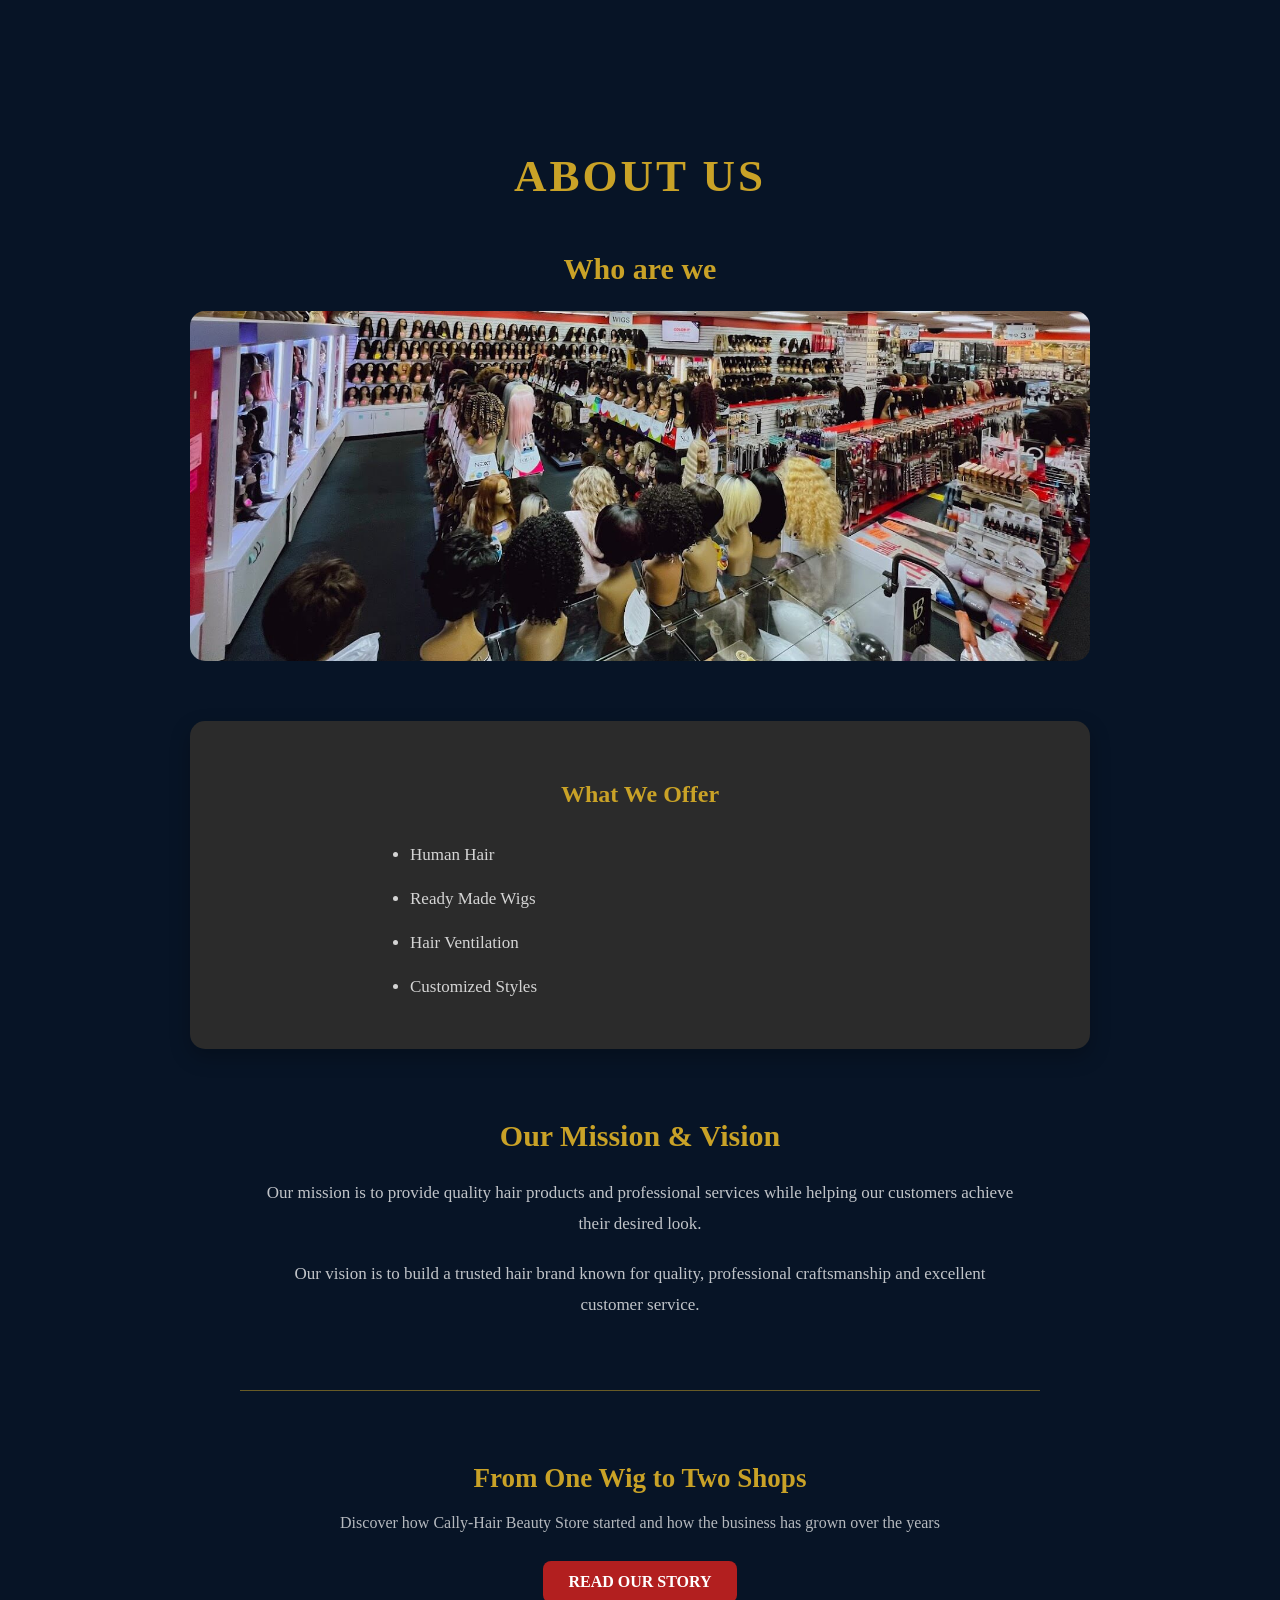
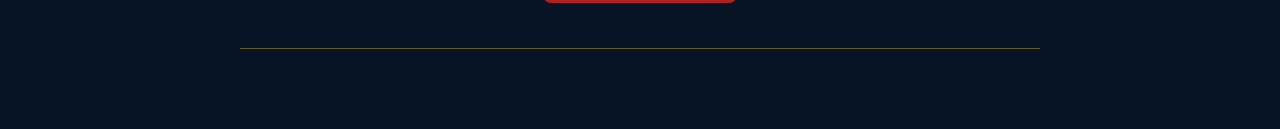
<file: about.html>
<!DOCTYPE html>
<html>
<head>
	<meta charset="utf-8">
	<meta name="viewport" content="width=device-width, initial-scale=1">
	<title></title>
	<link rel="stylesheet" type="text/css" href="hair.css">
</head>
<body>
	<main id="about-us">
		<h1>ABOUT US</h1>
			<h2>Who are we</h2>
			<img src="aboutimg.jpg">
		<div class="offer">
			<h2>What We Offer</h2>
			<ul>
				<li>Human Hair</li>
				<li>Ready Made Wigs</li>
				<li>Hair Ventilation</li>
				<li>Customized Styles</li>
			</ul>
		</div>
		<div class="m-v">
		<h2>Our Mission & Vision</h2>
		<p> Our mission is to provide quality hair products and
            professional services while helping our customers achieve
            their desired look.</p>
             <p>
            Our vision is to build a trusted hair brand known for
            quality, professional craftsmanship and excellent
            customer service.
        </p>
    </div>
        <div class="story-link">
		<h3>From One Wig to Two Shops</h3>
		<p>  Discover how Cally-Hair Beauty Store started and how
            the business has grown over the years</p>
		<a href="story.html">READ OUR STORY</a>
	</main>

</body>
</html>
</file>
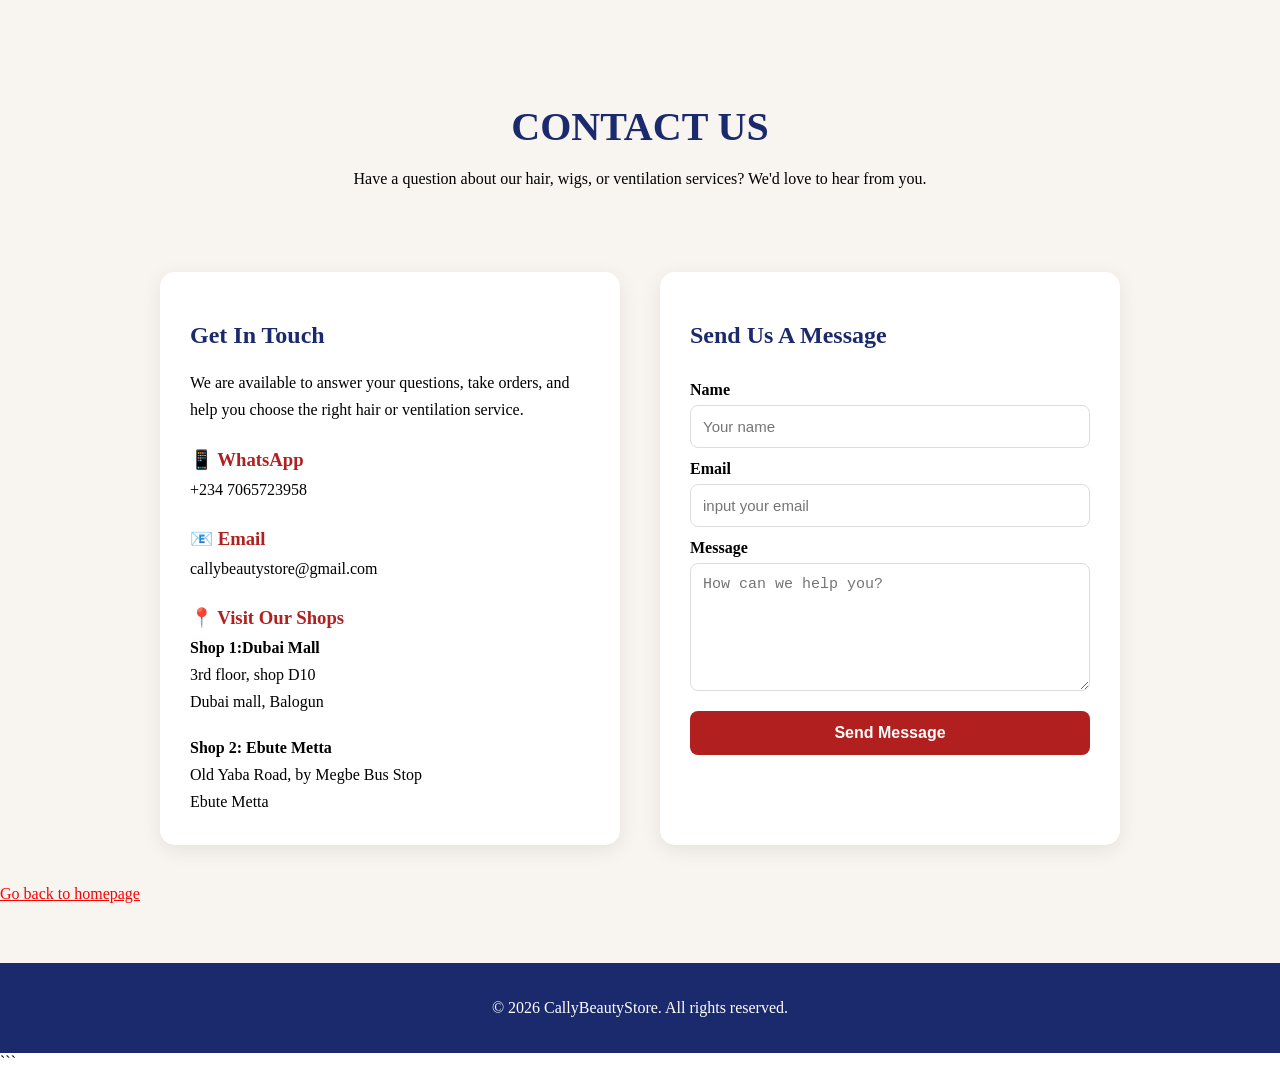
<file: contact.html>
<!DOCTYPE html>
<html lang="en">
<head>
    <meta charset="UTF-8">
    <meta name="viewport" content="width=device-width, initial-scale=1.0">
    <title>Contact Us | CallyBeautyStore</title>
    <link rel="stylesheet" type="text/css" href="hair.css">
</head>
<body>
      <main class="contact-page">
        <section class="contact-hero">
            <h1>CONTACT US</h1>
            <p>
                Have a question about our hair, wigs, or ventilation services?
                We'd love to hear from you.
            </p>
        </section>
        <section class="contact-container">
            <div class="contact-info">
                <h2>Get In Touch</h2>
                <p>
                    We are available to answer your questions, take orders,
                    and help you choose the right hair or ventilation service.
                </p>
                <div class="contact-item">
                    <h3>📱 WhatsApp</h3>
                    <p>+234 7065723958</p>
                </div>
                <div class="contact-item">
                    <h3>📧 Email</h3>
                    <p>callybeautystore@gmail.com</p>
                </div>
                <div class="contact-item">
                    <h3>📍 Visit Our Shops</h3>
                    <strong><p>Shop 1:Dubai Mall</strong><br>3rd floor, shop D10<br> Dubai mall, Balogun</p><br>
                    <strong><p>Shop 2: Ebute Metta</strong><br>Old Yaba Road, by Megbe Bus Stop<br> Ebute Metta</p>
                </div>
            </div>
            <div class="contact-form">
                <h2>Send Us A Message</h2>
                <form onsubmit="sendWhatsApp(); return false;">
                    <label for="name">Name</label>
                    <input type="text" id="name" placeholder="Your name" required>
                    <label for="email">Email</label>
                    <input type="email" id="email" placeholder="input your email" required>
                    <label for="message">Message</label>
                    <textarea id="message" rows="6" placeholder="How can we help you?" required></textarea>
                    <button type="submit">Send Message</button>
                </form>
            </div>
        </section>
        <a href="index.html">Go back to homepage</a>
    </main>
    <footer>
        <p>&copy; 2026 CallyBeautyStore. All rights reserved.</p>
    </footer>
<script src="main.js"></script>
</body>
</html>
```
</file>
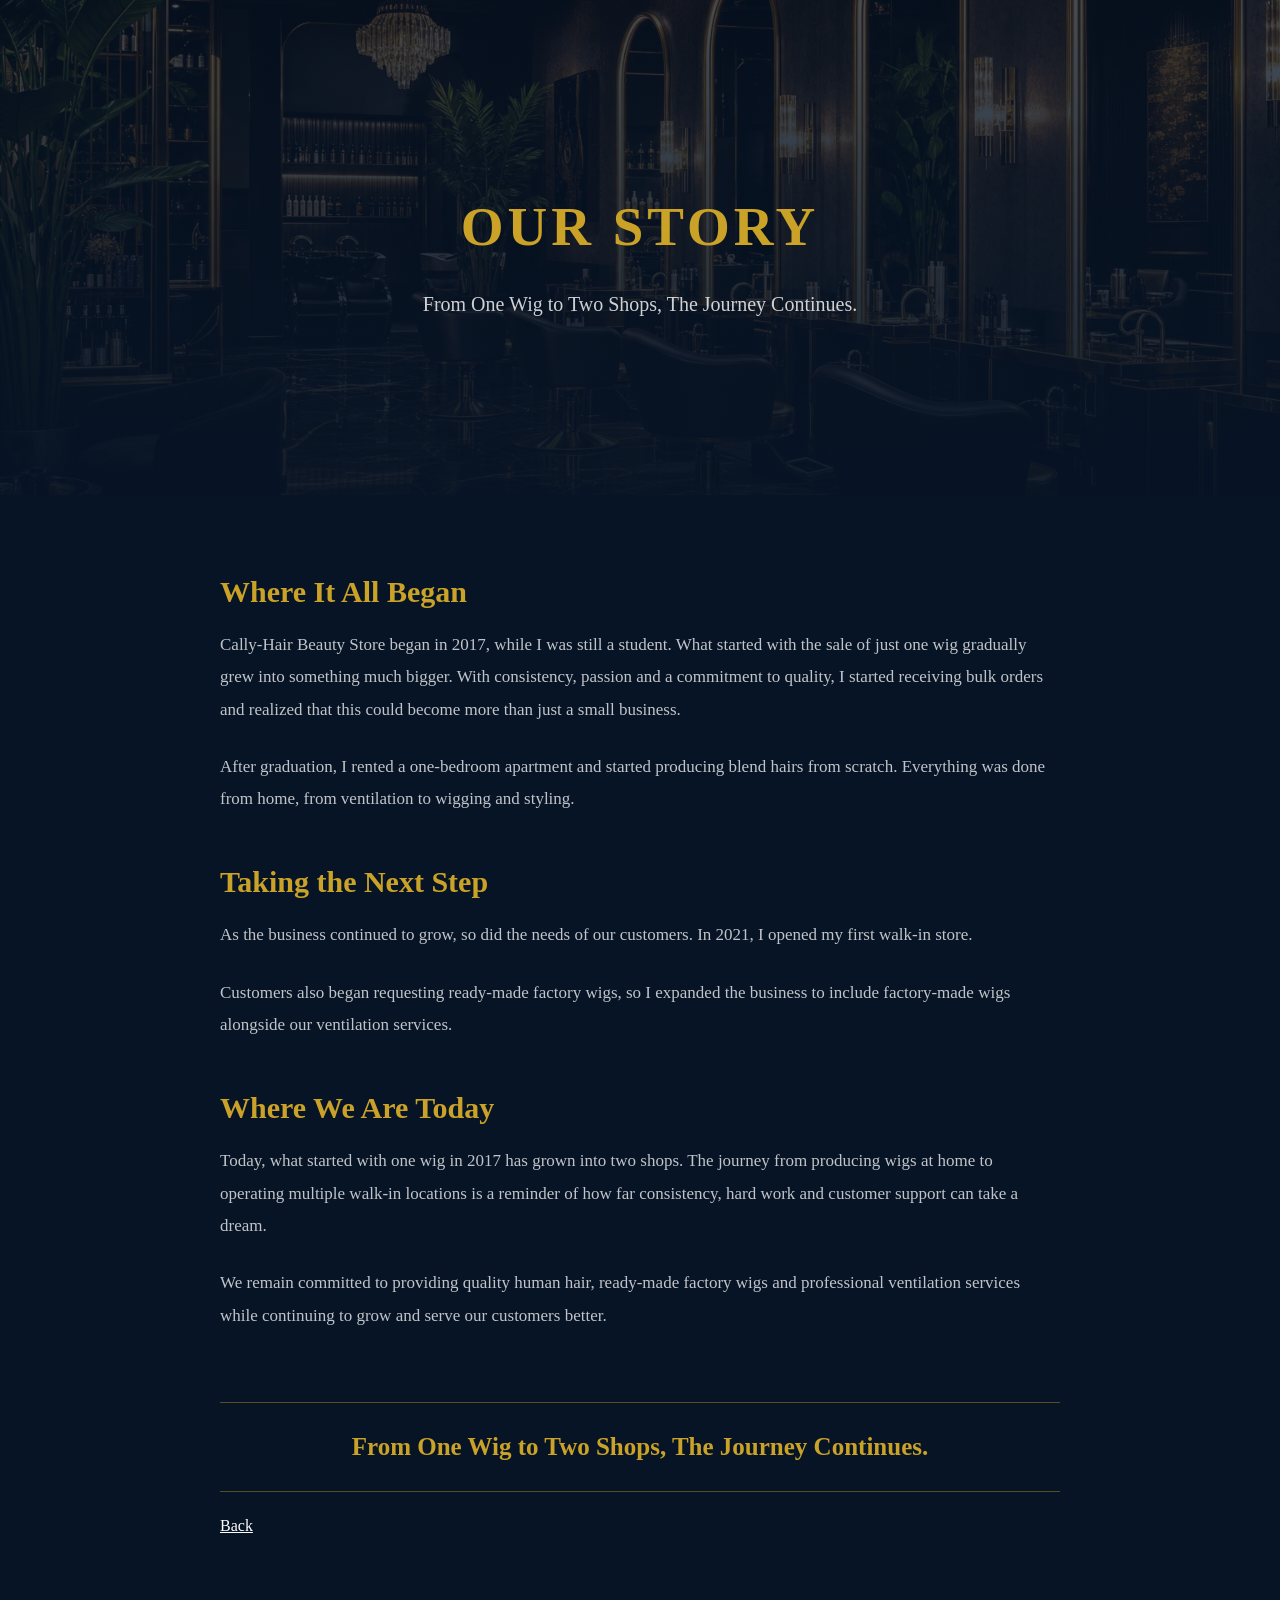
<file: story.html>
<!DOCTYPE html>
<html>
<head>
	<meta charset="utf-8">
	<meta name="viewport" content="width=device-width, initial-scale=1">
	<title></title>
	<link rel="stylesheet" type="text/css" href="hair.css">
</head>
<body>
	<main id="our-story-page">

    <div class="story-hero">
        <h1>OUR STORY</h1>
        <p>From One Wig to Two Shops, The Journey Continues.</p>
    </div>

    <div class="story-content">

        <h2>Where It All Began</h2>

        <p>
            Cally-Hair Beauty Store began in 2017, while I was still a student.
            What started with the sale of just one wig gradually grew into
            something much bigger. With consistency, passion and a commitment
            to quality, I started receiving bulk orders and realized that this
            could become more than just a small business.
        </p>

        <p>
            After graduation, I rented a one-bedroom apartment and started
            producing blend hairs from scratch. Everything was done from home,
            from ventilation to wigging and styling.
        </p>

        <h2>Taking the Next Step</h2>

        <p>
            As the business continued to grow, so did the needs of our
            customers. In 2021, I opened my first walk-in store.
        </p>

        <p>
            Customers also began requesting ready-made factory wigs, so I
            expanded the business to include factory-made wigs alongside our
            ventilation services.
        </p>

        <h2>Where We Are Today</h2>

        <p>
            Today, what started with one wig in 2017 has grown into two shops.
            The journey from producing wigs at home to operating multiple
            walk-in locations is a reminder of how far consistency, hard work
            and customer support can take a dream.
        </p>

        <p>
            We remain committed to providing quality human hair, ready-made
            factory wigs and professional ventilation services while continuing
            to grow and serve our customers better.
        </p>

        <h3>From One Wig to Two Shops, The Journey Continues.</h3>
        <a href="index.html">Back</a>

    </div>

</main>
</body>
</html>
</file>
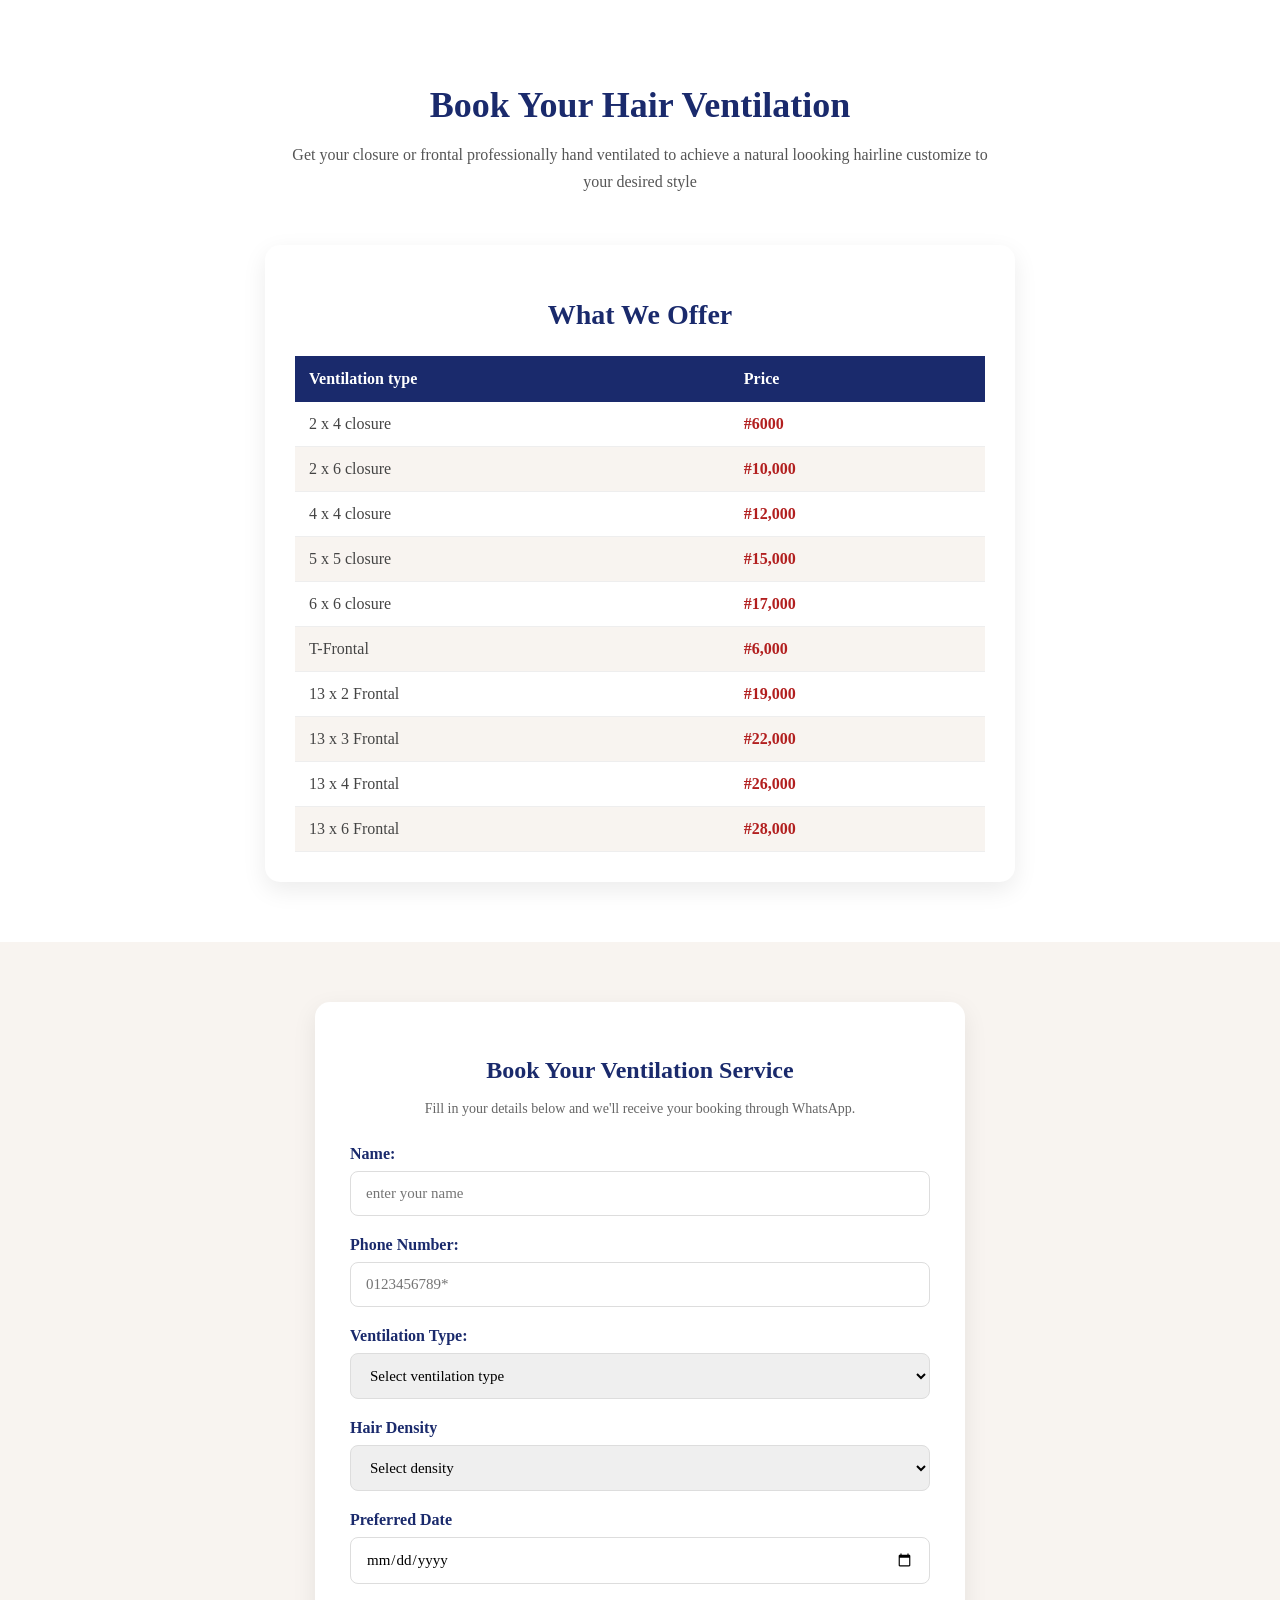
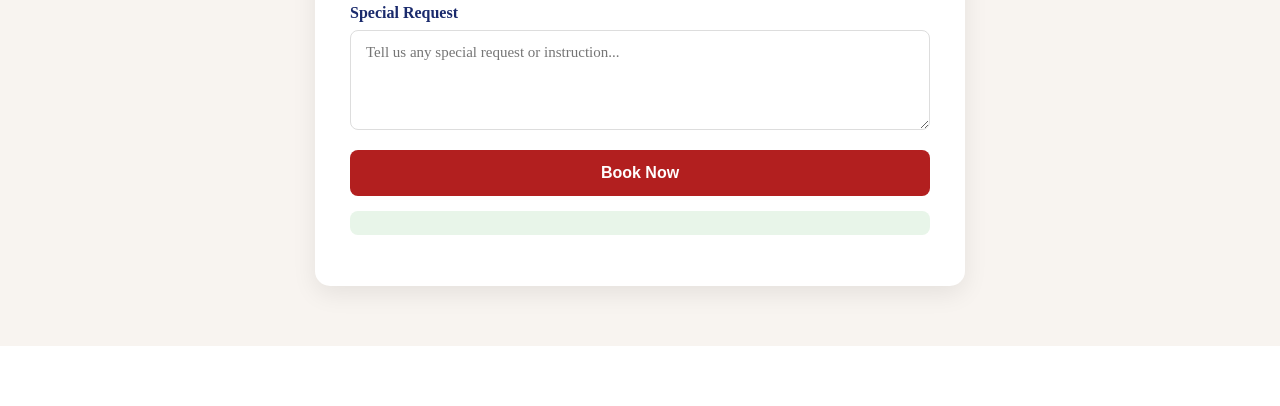
<file: ventilation.html>
<!DOCTYPE html>
<html>
<head>
	<meta charset="utf-8">
	<meta name="viewport" content="width=device-width, initial-scale=1">
	<title>ventilation</title>
	<link rel="stylesheet" type="text/css" href="hair.css">
</head>
<body>
	<main class="ventilation">
		<div class="heading-p">
			<h1>Book Your Hair Ventilation</h1>
			<p>Get your closure or frontal professionally hand ventilated to achieve a natural loooking hairline customize to your desired style</p>
		</div>
		<section id="services">
			<div class="service-table">
				<h2>What We Offer</h2>
				<table>
					<thead>
						<tr>
						<th>Ventilation type</th>
						<th>Price</th>
					</tr>
				</thead>
					<tbody>
					<tr>
						<td>2 x 4 closure</td>
						<td>#6000</td>
					</tr>
					<tr>
						<td>2 x 6 closure</td>
						<td>#10,000</td>
					</tr>
					<tr>
						<td>4 x 4 closure</td>
						<td>#12,000</td>
					</tr>
					<tr>
						<td>5 x 5 closure</td>
						<td>#15,000</td>
					</tr>
					<tr>
						<td>6 x 6 closure</td>
						<td>#17,000</td>
					</tr>
					<tr>
						<td>T-Frontal</td>
						<td>#6,000</td>
					</tr>
					
					<tr>
						<td>13 x 2 Frontal</td>
						<td>#19,000</td>
					</tr>
					<tr>
						<td>13 x 3 Frontal</td>
						<td>#22,000</td>
					</tr>
					<tr>
						<td>13 x 4 Frontal</td>
						<td>#26,000</td>
					</tr>
					<tr>
						<td>13 x 6 Frontal</td>
						<td>#28,000</td>
					</tr>						
		</tbody>
	</table>
</div>
		</section>
		<section id="form-booking">
			<div class="booking">
				<div class="booking-heading">
                <h2>Book Your Ventilation Service</h2>
                <p>Fill in your details below and we'll receive your booking through WhatsApp.</p>
                </div>
				<form onsubmit="bookVentilation(); return false;">
					<label for="name">Name:</label>
					<input type="text" id="name" name="name" placeholder="enter your name" required>
					<label for="telephone">Phone Number:</label>
					<input type="tel" name="telephone" id="phone" placeholder="0123456789*" pattern="[0-9]{11}" maxlength="11"required>
					<label for="venilation-type">Ventilation Type:</label>
					<select id="ventilation-type" name="ventilationType"required>
					<option value="">Select ventilation type</option> 
					<option>2 × 4 Closure — ₦6,000</option> 
					<option>2 × 6 Closure — ₦10,000</option>
					<option>4 × 4 Closure — ₦12,000</option> 
					<option>5 × 5 Closure — ₦15,000</option>
					<option>6 × 6 Closure — ₦17,000</option> 
					<option>T-Frontal — ₦6,000</option> 
					<option>13 × 6 Frontal — ₦28,000</option>					 
					<option>13 x 2 Frontal — 19,000</option>
					<option>13 x 3 Frontal — ₦22,000</option>
					<option>13 x 4 Frontal — ₦26,000</option>
					</select>
					<label for="density">Hair Density</label>
					<select id="density" name="density" required>
                    <option value="">Select density</option>
                    <option value="Light">Light</option>
                    <option value="Medium">Medium</option>
                    <option value="Full">Full</option>
                    <option value="Extra Full">Extra Full</option>
              </select>
              <label for="preferredDate">Preferred Date</label>
              <input type="date" id="preferredDate" name="preferredDate" required>
              <label for="specialRequest">Special Request</label>
               <textarea id="specialRequest" name="specialRequest"rows="4" placeholder="Tell us any special request or instruction..."></textarea>
               <div id="bookingSummary"></div>
               <button type="submit" class="book-btn">Book Now</button>
               <p id="bookingMessage"></p>
				</form>
			</div>
		</section>
	</main>
	<script src="main.js"></script>
</body>
</html>
</file>
<file: hair.css>
*{
	box-sizing: border-box;
}
html{
	scroll-behavior: scroll;
}
header {
    width: 100%;
    background: linear-gradient(to right, #1a2a6c, #b21f1f, #fdbb2d);
    padding: 3px 10px;
    display: flex;
    position: fixed;
    top: 0;
    left: 0;
    z-index: 1000;
}
body {
    animation: pageReveal 1.2s ease-out;
    margin: 0;
}

@keyframes pageReveal {
    from {
        opacity: 0;
        transform: translateY(25px);
    }

    to {
        opacity: 1;
        transform: translateY(0);
    }
}
#logo-container {
    display: flex;
    align-items: center;
    justify-content: space-between;
    transition: 0.3s ease-in;
}

#logo-container img {
    width: 100px;
    height: 100px;
    border-radius: 50%;
    object-fit: cover;
     box-shadow: 0 5px 15px rgba(0,0,0,0.3);
}
#logo-container img:hover{
    transform: scale(1.05);
}


nav {
    display: flex;
    align-items: center;
    gap: 25px;
    margin-left: 80px;
}

nav ul {
    display: flex;
    list-style: none;
    gap: 15px;
    margin: 0;
    padding: 20px 30px;
    font-weight: bold;
    
}
nav ul li:not(:last-child)::after{
content: "|";
color: white;
margin: 10px;
}
nav a {
    color: white;
    text-decoration: none;
    font-weight: bold;

}
nav a:hover{
	color: #fdbb2d;
	transform: 0.3s ease;
}

nav button {
    padding: 10px 20px;
    border: none;
    border-radius: 8px;
    background: white;
    color: black;
    cursor: pointer;
    margin-left: 80px;
    font-weight: bold;
    font-size:15px;
    box-shadow: 0 4px 10px rgba(0, 0, 0, 0.15);
    transition: 0.3s ease;
}
nav button:hover{
	background: #fdbb2d;
	color: white;
	transform: scale(1.05);
}
#hero{
	display: flex;
	align-items: center;
	padding: 20px 30px;
	min-height: calc(100vh - 80px);
    background-image:linear-gradient( 135deg,rgba(255,255,255,0.08),
     rgba(0,0,0,0.35)),
     url("face.png");
    background-size: 110%;
    background-position: center 10%;
    background-repeat: no-repeat; 
    background-color:  #071426;
    animation: heroZoomOut 8s ease-in-out infinite alternate;
}
@keyframes heroZoomOut {
    from {
        background-size: 110%;
    }

    to {
        background-size: 100%;
    }
}
.hero-container{
	background: rgba(0, 0, 0, 0.2);
	padding: 40px 15px;
	border-radius: 15px;
    margin-top: 10%;
}
.hero-container h1{
	max-width: 300px;
	font-weight: bold;
	color: white;
}
.hero-container p{
	max-width: 500px;
	line-height: 1.6;
	color: white;
}
.hero-btn{
	display: flex;
	gap: 15px;
}
.hero-btn button {
	padding: 10px 20px;
    border: none;
    border-radius: 30px;
    background: goldenrod;
    color: white;
    cursor: pointer;
    font-weight: bold;
    font-size:15px;
    transition: 0.3s ease
}
.hero-btn button:hover{
	transform: translateY(-3px);
}
.hero-btn a{
    padding: 15px 30px;
    border: none;
    background: rgba(0, 0, 0, 0.3);
    border-radius: 30px;
    color: white;
    cursor: pointer;
    font-weight: bold;
    text-decoration: none;
    font-size:15px;
    transition: 0.3s ease;
}
.hero-btn a:hover{
    transform: translateY(-3px);
}

#arrow{
    display: flex;
    position: relative;
}
#salon{
    background:  #2B2B2B;
    height:400px;
   
}
.about-salon{
    display: flex;
    gap: 45px;
}
.about-salon img{
    width: 500px;
    height: 400px;
    object-fit: cover;
}
.salon-content h2{
color: white;
max-width: 400px;
font-weight: bold;
margin-top: 95px;
}
.salon-content p{
    color: rgba(255, 255, 255, 0.8);
    margin-top: 15px;
    max-width: 400px;
}
.salon-content a{
    padding: 5px 100px;
    color:  rgba(255, 255, 255, 0.9);
    border-radius: 5px;
    border: 2px solid white;
    background:   #2B2B2B;
    font-weight: bold;
    cursor: pointer;
    text-decoration: none;
    transition: 0.3s ease-in-out;
}
.salon-content a:hover{
transform: translateY(-4px);
background: goldenrod;
color: black;

}
#our-story-page {
    background: #071426;
    color: white;
    min-height: 100vh;
}
.story-hero {
    min-height: 55vh;
    display: flex;
    flex-direction: column;
    justify-content: center;
    align-items: center;
    text-align: center;
    padding: 60px 20px;
    background:linear-gradient(rgba(7, 20, 38, 0.75), rgba(7, 20, 38, 0.95)),url("salon4.jpg");
    background-size: cover;
    background-position: center;
}

.story-hero h1 {
    font-size: 55px;
    color: #C9A227;
    margin-bottom: 15px;
    letter-spacing: 4px;
}

.story-hero p {
    color: rgba(255, 255, 255, 0.8);
    font-size: 20px;
}
.story-content {
    max-width: 900px;
    margin: auto;
    padding: 80px 30px;
}

.story-content h2 {
    color: #C9A227;
    font-size: 30px;
    margin-top: 50px;
    margin-bottom: 20px;
}
.story-content > a{
    color: white;
}

.story-content h2:first-child {
    margin-top: 0;
}

.story-content p {
    color: rgba(255, 255, 255, 0.75);
    font-size: 17px;
    line-height: 1.9;
    margin-bottom: 25px;
}

.story-content h3 {
    text-align: center;
    color: #C9A227;
    font-size: 25px;
    margin-top: 70px;
    padding: 30px;
    border-top: 1px solid rgba(201, 162, 39, 0.4);
    border-bottom: 1px solid rgba(201, 162, 39, 0.4);
}
#hours{
    background:  #242424;
    height:400px;
}
.salon-hours{
    display: flex;
    gap:0;
}
.salon-img2 img{
    width: 400px;
    height: 400px;
    object-fit:cover;
    float: right;
}
.hours-content{
   flex: 1;
   padding-left: 30%;
}
.hours-content h2{
color: white;
max-width: 600px;
font-weight: bold;
margin-top: 95px;
}
.hours-content p{
    color: rgba(255, 255, 255, 0.8);
    margin-top: 15px;
    min-width: 500px;
    
    
}
.hours-content a{
    padding: 5px 100px;
    color:  rgba(255, 255, 255, 0.9);
    border-radius: 6px;
    border: 2px solid white;
    background:   #242424;
    font-weight: bold;
    cursor: pointer;
    text-decoration: none;
}

#hair{
  background: #2B2B2B;
  padding: 50px;
  text-align: center;
  color: white;
  line-height: 1.2;
}
.hair-container{
    display: grid;
    grid-template-columns: repeat(5, 1fr);
    gap: 10px;
}
.hair-content{
    padding: 20px;
    border-radius: 20px;
    background: rgba(0, 0, 0, 0.2);
    align-items: center;
    transition: 0.3s ease
}
.hair-content:hover{
transform: scale(-8px);
box-shadow:0 10px 25px rgba(0, 0, 0, 0.3); ;
}
.hair-content img{
    width: 150px;
    height: 100px;
    object-fit: cover;
}
.hair-content p{
  color: rgba(255, 255, 255, 0.75);
    margin: 15px 0;
}
.hair-content button{
    border-radius: 10px;
    padding: 10px 20px;
    cursor: pointer;
    color: white;
    background: #b21f1f;;
    font-weight: bold;
    border: none;
    transition: 0.3s ease;
}
.hair-content button:hover{
     background: goldenrod;
    transform: scale(1.05);
}
#why-us{
    padding: 50px;
    text-align: center;
     background:#101A33;
     color: white;
}
.why-content h3 {
    color: goldenrod;
}
#why-us p {
    color: rgba(255, 255, 255, 0.7);
}
.why-container{
    display: grid;
    grid-template-columns: repeat(3, 1fr);
    gap: 25px;
}
.why-content{ 
    background: #242424;
    color: white;
    border-radius: 20px;
    padding: 20px 30px;
}
#how-it-works {
    background: #E8E1D5;
    color: #071426;
    padding: 80px 30px;
    text-align: center;
}

#how-it-works h2 {
    font-size: 35px;
    margin-bottom: 15px;
    color: #071426;
}

#how-it-works > p {
    max-width: 700px;
    margin: 0 auto 50px;
    color: #555;
    line-height: 1.6;
}
.steps {
    max-width: 1100px;
    margin: auto;
    display: grid;
    grid-template-columns: repeat(3, 1fr);
    gap: 25px;
}

.steps > div {
    background: white;
    padding: 30px 25px;
    border-radius: 15px;
    box-shadow: 0 5px 15px rgba(0, 0, 0, 0.12);
    text-align: left;
    transition: 0.3s ease;
}
.steps > div:hover {
    transform: translateY(-8px);
    box-shadow: 0 10px 25px rgba(0, 0, 0, 0.18);
}
.steps h3 {
    color: #071426;
    margin-bottom: 12px;
    font-size: 20px;
}

.steps p {
    color: #555;
    line-height: 1.6;
}
#about-us{
    text-align: center;
    padding
}
.product-modal {
    display: none;
    position: fixed;
    z-index: 9999;
    top: 0;
    left: 0;
    width: 100%;
    height: 100%;
    background: rgba(0, 0, 0, 0.85);

    justify-content: center;
    align-items: center;
}

#modalImage {
    max-width: 80%;
    max-height: 80%;
    object-fit: contain;
    border-radius: 10px;
}

.close-btn {
    position: absolute;
    top: 20px;
    right: 35px;
    color: white;
    font-size: 40px;
    cursor: pointer;
}
.contact-page {
    background: #f8f4f0;
    min-height: 100vh;
    padding-bottom: 60px;
}

.contact-hero {
    text-align: center;
    padding: 70px 20px 40px;
}

.contact-hero h1 {
    color: #1a2a6c;
    font-size: 40px;
    margin-bottom: 15px;
}

.contact-hero p {
    max-width: 600px;
    margin: auto;
    line-height: 1.7;
}

.contact-container {
    max-width: 1000px;
    margin: 20px auto;
    padding: 20px;
    display: grid;
    grid-template-columns: 1fr 1fr;
    gap: 40px;
}

.contact-info,
.contact-form {
    background: white;
    padding: 30px;
    border-radius: 15px;
    box-shadow: 0 5px 20px rgba(0, 0, 0, 0.08);
}

.contact-info h2,
.contact-form h2 {
    color: #1a2a6c;
    margin-bottom: 20px;
}

.contact-info p {
    line-height: 1.7;
}

.contact-item {
    margin-top: 25px;
}

.contact-item h3 {
    color: #b21f1f;
    margin-bottom: 5px;
}

.contact-item p {
    margin: 0;
}

.contact-form form {
    display: flex;
    flex-direction: column;
}

.contact-form label {
    margin: 12px 0 6px;
    font-weight: bold;
}

.contact-form input,
.contact-form textarea {
    padding: 12px;
    border: 1px solid #ddd;
    border-radius: 8px;
    font-size: 15px;
    outline: none;
}

.contact-form input:focus,
.contact-form textarea:focus {
    border-color: #b21f1f;
}

.contact-form button {
    margin-top: 20px;
    padding: 13px;
    border: none;
    border-radius: 8px;
    background: #b21f1f;
    color: white;
    font-size: 16px;
    font-weight: bold;
    cursor: pointer;
}

.contact-form button:hover {
    background: #1a2a6c;
}

footer {
    text-align: center;
    padding: 20px;
    background: #1a2a6c;
    color: white;
}
.contact-page > a{
color: red;
}
/* Vent heading */

.ventilation {
    padding-bottom: 60px;
}

.heading-p {
    text-align: center;
    max-width: 750px;
    margin: 0 auto;
    padding: 60px 20px 30px;
}

.heading-p h1 {
    color: #1a2a6c;
    font-size: 36px;
    margin-bottom: 15px;
}

.heading-p p {
    color: #555;
    font-size: 16px;
    line-height: 1.7;
    margin: 0;
}


/* SERVICE TABLE*/

#services {
    padding: 20px 20px 60px;
}

.service-table {
    max-width: 750px;
    margin: 0 auto;
    background: white;
    padding: 30px;
    border-radius: 15px;
    box-shadow: 0 8px 25px rgba(0, 0, 0, 0.08);
}

.service-table h2 {
    text-align: center;
    color: #1a2a6c;
    font-size: 28px;
    margin-bottom: 25px;
}

.service-table table {
    width: 100%;
    border-collapse: collapse;
}

.service-table th {
    background: #1a2a6c;
    color: white;
    padding: 14px;
    text-align: left;
}

.service-table td {
    padding: 13px 14px;
    border-bottom: 1px solid #eee;
    color: #444;
}

.service-table tbody tr:nth-child(even) {
    background: #f8f4f0;
}

.service-table tbody tr:hover {
    background: #f1e8df;
}

.service-table td:last-child {
    font-weight: bold;
    color: #b21f1f;
}

#form-booking {
    padding: 60px 20px;
    background: #f8f4f0;
}

.booking {
    max-width: 650px;
    margin: 0 auto;
    background: white;
    padding: 35px;
    border-radius: 15px;
    box-shadow: 0 8px 25px rgba(0, 0, 0, 0.08);
}

.booking form {
    display: flex;
    flex-direction: column;
}

.booking label {
    margin-bottom: 8px;
    font-weight: bold;
    color: #1a2a6c;
}

.booking input,
.booking select,
.booking textarea {
    width: 100%;
    padding: 13px 15px;
    margin-bottom: 20px;
    border: 1px solid #ddd;
    border-radius: 8px;
    font-size: 15px;
    font-family: inherit;
    outline: none;
    box-sizing: border-box;
    transition: 0.3s ease;
}

.booking input:focus,
.booking select:focus,
.booking textarea:focus {
    border-color: #1a2a6c;
    box-shadow: 0 0 0 3px rgba(26, 42, 108, 0.1);
}

.booking textarea {
    resize: vertical;
    min-height: 100px;
}

.book-btn {
    padding: 14px 25px;
    border: none;
    border-radius: 8px;
    background: #b21f1f;
    color: white;
    font-size: 16px;
    font-weight: bold;
    cursor: pointer;
    transition: 0.3s ease;
}

.book-btn:hover {
    background: #8f1818;
    transform: translateY(-2px);
}
#bookingMessage {
    margin-top: 15px;
    padding: 12px;
    background: #e8f5e9;
    border-radius: 8px;
    color: #1a7f37;
    text-align: center;
    font-weight: bold;
    line-height: 1.5;
}
.booking-heading {
    text-align: center;
    margin-bottom: 25px;
}

.booking-heading h2 {
    color: #1a2a6c;
    margin-bottom: 10px;
}

.booking-heading p {
    color: #666;
    font-size: 14px;
    line-height: 1.6;
}
#bookingSummary {
    background: #f8f4f0;
    border-left: 4px solid #b21f1f;
    padding: 15px;
    margin-bottom: 20px;
    border-radius: 8px;
    color: #444;
    line-height: 1.7;
}

#bookingSummary:empty {
    display: none;
}

/* Mobile */
@media (max-width: 768px) {

    .contact-hero h1 {
        font-size: 30px;
    }

    .contact-container {
        grid-template-columns: 1fr;
        padding: 15px;
    }

}
@media (max-width: 900px) {
    .steps {
        grid-template-columns: repeat(2, 1fr);
    }
}
@media (max-width: 600px) {
    #how-it-works {
        padding: 60px 20px;
    }

    #how-it-works h2 {
        font-size: 28px;
    }

    .steps {
        grid-template-columns: 1fr;
    }
}

#about-us {
    min-height: 100vh;
    background: #071426;
    color: white;
    padding: 120px 30px 80px;
    text-align: center;
}
#about-us > h1 {
    font-size: 45px;
    color: #C9A227;
    letter-spacing: 3px;
    margin-bottom: 50px;
}

#about-us > h2 {
    color: #C9A227;
    font-size: 30px;
    margin-bottom: 25px;
}

#about-us > img {
    width: 900px;
    max-width: 90%;
    height: 350px;
    object-fit: cover;
    border-radius: 15px;
    display: block;
    margin: 0 auto 60px;
}

.offer {
    max-width: 900px;
    margin: 0 auto 70px;
    padding: 40px;

    background: #2B2B2B;

    border-radius: 15px;

    text-align: left;

    box-shadow: 0 8px 20px rgba(0, 0, 0, 0.25);
}

.offer h2 {
    text-align: center;
    color: #C9A227;
    margin-bottom: 25px;
}

.offer ul {
    max-width: 500px;
    margin: auto;
    padding-left: 20px;
}

.offer li {
    color: rgba(255, 255, 255, 0.8);
    font-size: 17px;
    padding: 12px 0;
}


.m-v {
    max-width: 900px;
    margin: 0 auto 70px;
}

.m-v h2 {
    color: #C9A227;
    font-size: 30px;
    margin-bottom: 25px;
}

.m-v p {
    max-width: 750px;
    margin: 0 auto 20px;
    color: rgba(255, 255, 255, 0.75);
    line-height: 1.8;
    font-size: 17px;
}
.story-link {
    max-width: 800px;
    margin: auto;

    padding: 45px 30px;

    border-top: 1px solid rgba(201, 162, 39, 0.5);
    border-bottom: 1px solid rgba(201, 162, 39, 0.5);
}
.story-link h3 {
    color: #C9A227;
    font-size: 27px;
    margin-bottom: 15px;
}

.story-link p {
    color: rgba(255, 255, 255, 0.7);
    line-height: 1.6;
    margin-bottom: 25px;
}

.story-link a {
    display: inline-block;

    padding: 12px 25px;

    background: #b21f1f;
    color: white;

    text-decoration: none;

    border-radius: 8px;

    font-weight: bold;

    transition: 0.3s ease;
}

.story-link a:hover {
    background: #C9A227;
    color: #071426;
    transform: translateY(-3px);
}
@media (max-width: 600px) {

    #about-us {
        padding: 110px 20px 60px;
    }

    #about-us > h1 {
        font-size: 35px;
    }

    #about-us > h2 {
        font-size: 25px;
    }

    #about-us > img {
        width: 100%;
        height: 280px;
    }

    .offer {
        padding: 25px 20px;
    }

    .mission-vision h2 {
        font-size: 25px;
    }

    .story-link h3 {
        font-size: 22px;
    }

}




@media (max-width: 1000px) {
    .hair-container {
        grid-template-columns: repeat(3, 1fr);
    }
}

@media (max-width: 700px) {
    .hair-container {
        grid-template-columns: repeat(2, 1fr);
    }
}

@media (max-width: 480px) {
    .hair-container {
        grid-template-columns: 1fr;
    }

}
@media (max-width: 600px) {

    .story-hero {
        min-height: 45vh;
    }

    .story-hero h1 {
        font-size: 38px;
    }

    .story-hero p {
        font-size: 16px;
    }

    .story-content {
        padding: 60px 20px;
    }

    .story-content h2 {
        font-size: 25px;
    }

    .story-content p {
        font-size: 15px;
        line-height: 1.8;
    }

    .story-content h3 {
        font-size: 20px;
    }
}
#menuBtn{
    display: none;
}
@media (max-width: 600px) {

    /* Show hamburger */
    #menuBtn {
        display: block;
        margin-left: auto;
        font-size: 30px;
        background: none;
        border: none;
        color: white;
        cursor: pointer;
    }

    /* Hide navigation */
    nav {
        display: none;
    }

    /* Show navigation when hamburger is clicked */
    nav.active {
        display: flex;
        position: absolute;
        top: 100%;
        right: 0;
        margin-left: 0;
        padding: 20px;
        background: #1a2a6c;
        flex-direction: column;
        gap: 15px;
    }

    /* Make menu items vertical */
    nav.active ul {
        display: flex;
        flex-direction: column;
        gap: 15px;
        padding: 0;
        margin: 0;
    }

    /* Remove the | separators on mobile */
    nav.active ul li:not(:last-child)::after {
        content: "";
    }

    /* Fix Shop Now spacing */
    nav.active button {
        margin-left: 0;
    }
}

@media (max-width: 600px){
    #salon{
      height: auto;
      padding:0;

    }
    .about-salon{
        display: flex;
        flex-direction: column;
    }
    .salon-img{
        width: 100%;
        overflow: hidden;
    }
    .salon-img img{
        width: 100%;
        height: 100%;
        display: block;
        object-fit: cover;
    }
    .salon-content{
    margin-bottom:50px ;
}
#hours{
    height: auto;
}
.salon-hours{
    display: flex;
  flex-direction: column;
}
.salon-img2 {
    width: 100%;
}
 .salon-img2 img {
  width: 100%;
  height: auto;
  display: block;
 }  
.hours-content{
  padding: 30px 10px;
}
#why-us{
height: auto;
}
.why-container{
    display: grid;
    grid-template-columns: repeat(2, 1fr);
} 
.hero-container{
   margin-top: 20%;
   padding: 20px;
}
.hero-container h1{
    max-width: 250px;
    font-weight: bold;
    color: white;
}
.hero-container p{
    max-width: 350px;
    line-height: 1.6;
    color: white;
}
#logo-container img {
    width: 65px;
    height: 65px;
    border-radius: 60%;
}
.hours-content p {
    min-width: 0;
    width: 100%;
}

.salon-content a {
    padding: 10px 25px;
    display: inline-block;
}

.why-container {
    grid-template-columns: 1fr;
}
.heading-p {
    padding: 40px 15px 25px;
}

.heading-p h1 {
    font-size: 28px;
}

.heading-p p {
    font-size: 15px;
}

#services {
    padding: 15px 10px 40px;
}

.service-table {
    padding: 20px 10px;
    overflow-x: auto;
}

.service-table h2 {
    font-size: 24px;
}

.service-table th,
.service-table td {
    padding: 11px 8px;
    font-size: 14px;
}
 #form-booking {
        padding: 40px 15px;
    }

    .booking {
        padding: 25px 20px;
    }

    .booking label {
        font-size: 15px;
    }

    .booking input,
    .booking select,
    .booking textarea {
        font-size: 16px;
        padding: 13px;
    }

    .book-btn {
        width: 100%;
        padding: 15px;
    }

    #bookingMessage {
        line-height: 1.5;
    }
}
}
html, body {
    overflow-x: hidden;
}
</file>
